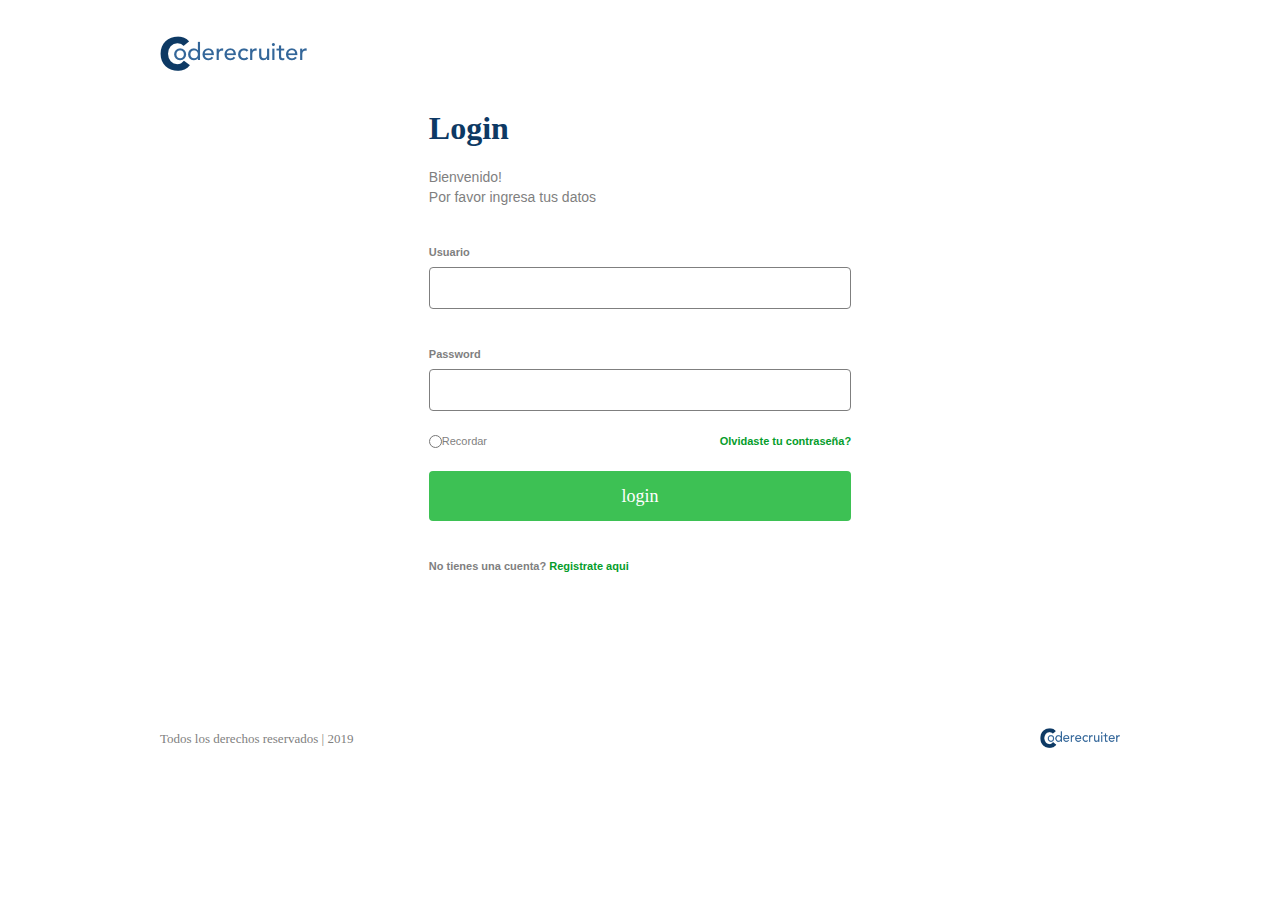
<file: login.html>
<!DOCTYPE html>
<html lang="en">
<head>
    <meta charset="UTF-8">
    <meta name="viewport" content="width=device-width, initial-scale=1.0">
    <meta http-equiv="X-UA-Compatible" content="ie=edge">
    <title>Document</title>
    <link rel="stylesheet" href="./styles/page/login/pag-login.css">
</head>
<body>
    <header class="header">
        <div class="container">
            <a class="header__logo" href="">
                <img src="./images/logo.png" alt="logo">
            </a>
        </div>
    </header>
    <main>
        <div class="container formulario">
            <form action="">
                <h1>Login</h1>
                <p class="ltf">Bienvenido! <br>
                    Por favor ingresa tus datos</p>
                <h3 class="lf">Usuario</h3>
                <input type="text" class="ip login">
                <h3 class="lf">Password</h3>
                <input type="text" class="ip login">
                <div class="d-flex jc-space-between ai-center">
                    <div class="d-flex jc-space-between ai-center">
                        <input type="radio" class="mgn">
                        <p class="lf">Recordar</p>
                    </div>
                    <h3 class="lf contra">Olvidaste tu contraseña?</h3>
                </div>
                <a class="button button--primary button--large login" href="">
                    login
                </a>
                <h3 class="lf">No tienes una cuenta? <a href=""class="contra">Registrate aqui</a> </h3>
            </form>
        </div>
    </main>
    <footer class="footer">
        <div class="container d-flex jc-space-between ai-center">
            <p>Todos los derechos reservados | 2019</p>
            <a href="">
                <img src="./images/logo.png" alt="logo" width="80">
            </a>
        </div>
    </footer>
</body>
</html>
</file>
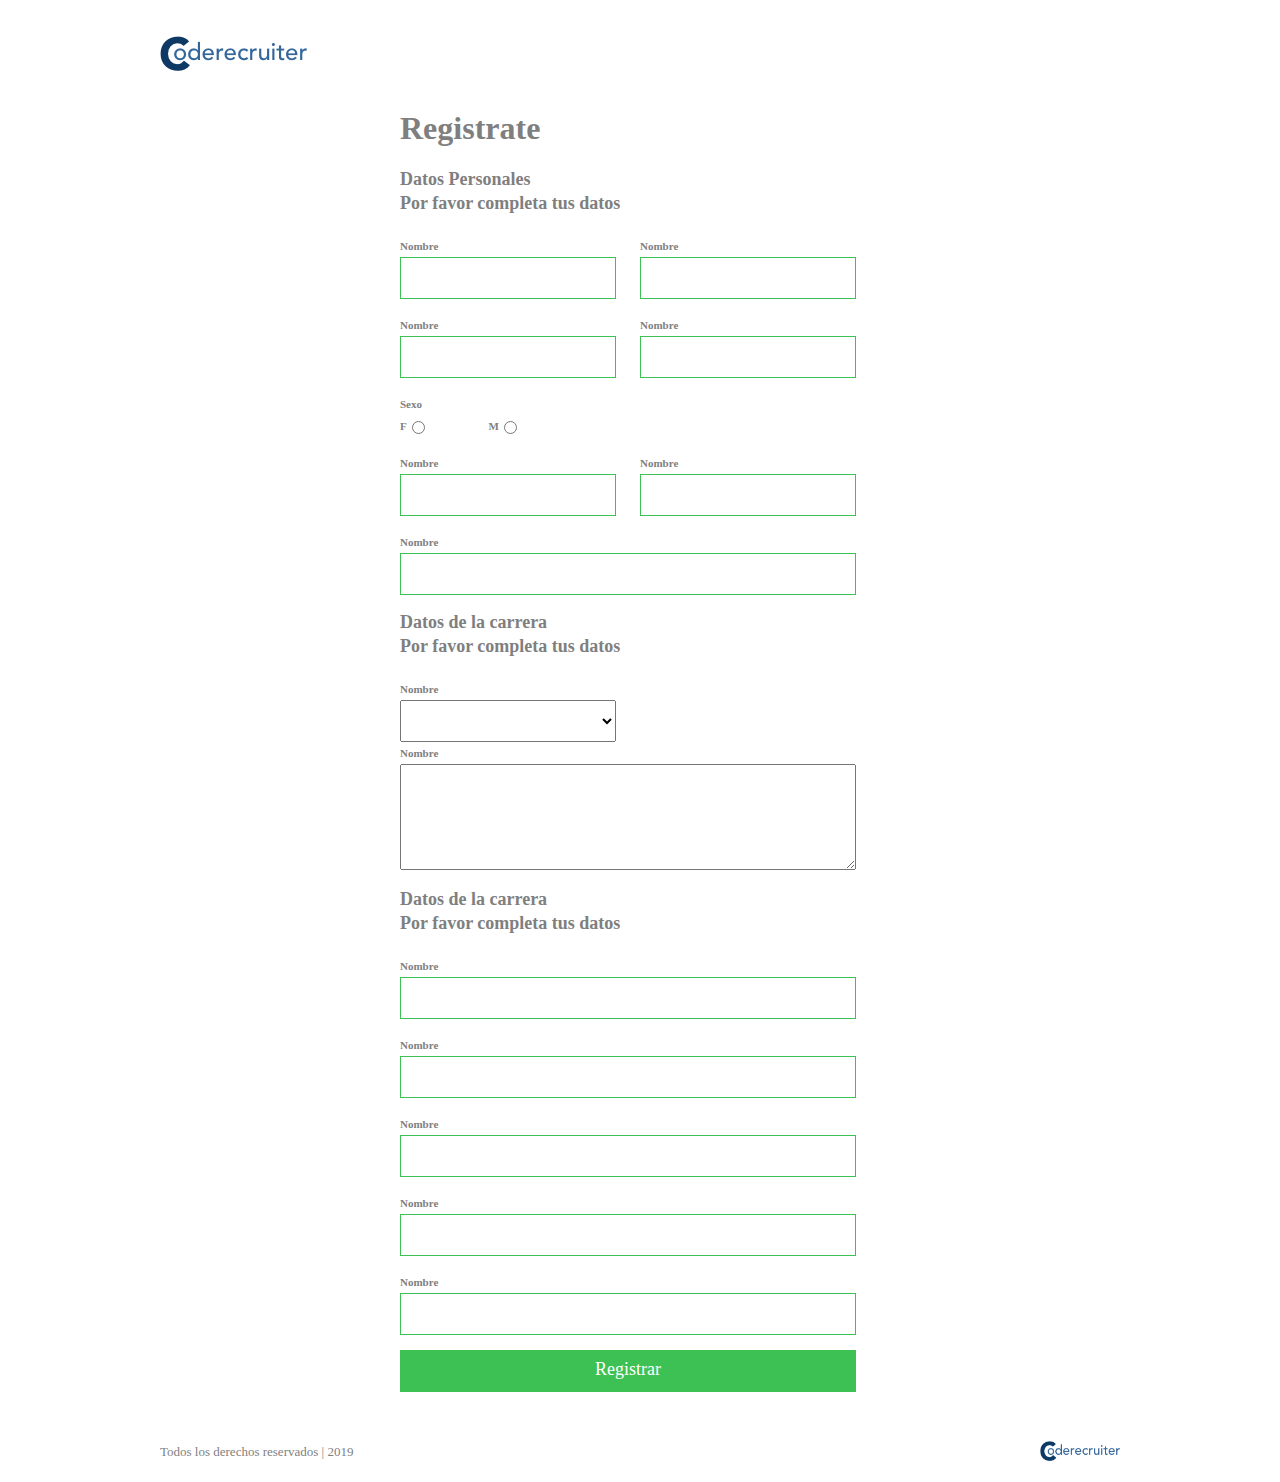
<file: registro.html>
<!DOCTYPE html>
<html lang="en">
<head>
    <meta charset="UTF-8">
    <meta name="viewport" content="width=device-width, initial-scale=1.0">
    <meta http-equiv="X-UA-Compatible" content="ie=edge">
    <title>Document</title>
    <link rel="stylesheet" href="./styles/page/registro/pag-registro.css">
</head>
<body>
    <header class="header">
        <div class="container">
            <a class="header__logo" href="">
                <img src="./images/logo.png" alt="logo">
            </a>
        </div>
    </header>
    <main>
        <div class="container">
            <div class="contenedor">
            <h1>Registrate</h1>
            <form action="" class=>
                <h5>Datos Personales <br>
                        Por favor completa tus datos</h5>
                <div class="row d-flex jc-space-between ai-center mb">
                    <div class="elemento">
                        <h6>Nombre</h6>
                        <input type="text" class="ip--adv">
                    </div>
                    <div class="elemento">
                        <h6>Nombre</h6>
                        <input type="text" class="ip--adv">
                    </div>
                </div>       
                <div class="row d-flex jc-space-between ai-center mb">
                    <div class="elemento">
                        <h6>Nombre</h6>
                        <input type="text" class="ip--adv">
                    </div>
                    <div class="elemento">
                        <h6>Nombre</h6>
                        <input type="text" class="ip--adv">
                    </div>
                </div>  
                <div class="mb">
                    <div class="elemento">
                        <h6>Sexo</h6>
                        <div class="elemento d-flex jc-space-between ai-center">
                            <div class="d-flex jc-space-between ai-center">
                                <h6>F</h6>
                                <input type="radio" class="radio d-flex jc-space-between ai-center">
                            </div>
                            <div class="d-flex jc-space-between ai-center">
                                <h6>M</h6>
                                <input type="radio" class="radio d-flex jc-space-between ai-center">
                            </div>
                        </div>
                    </div>
                </div>
                <div class="row d-flex jc-space-between ai-center mb">
                    <div class="elemento">
                        <h6>Nombre</h6>
                        <input type="text" class="ip--adv">
                    </div>
                    <div class="elemento">
                        <h6>Nombre</h6>
                        <input type="text" class="ip--adv">
                    </div>
                </div> 
                <div class="elemento elemento--total mb">
                    <h6>Nombre</h6>
                    <input type="text" class="ip--adv">
                </div>
                <h5>Datos de la carrera <br>
                    Por favor completa tus datos</h5>
                <div class="elemento">
                    <h6>Nombre</h6>
                    <select name="" id=""></select>
                </div>
                <div class="elemento mb">
                    <h6>Nombre</h6>
                    <textarea name="" id="" cols="30" rows="10"></textarea>
                </div>
                <h5>Datos de la carrera <br>
                    Por favor completa tus datos</h5>
                <div class="elemento elemento--total mb">
                    <h6>Nombre</h6>
                    <input type="text" class="ip--adv">
                </div>
                <div class="elemento elemento--total mb">
                        <h6>Nombre</h6>
                        <input type="text" class="ip--adv">
                </div>
                <div class="elemento elemento--total mb">
                        <h6>Nombre</h6>
                        <input type="text" class="ip--adv">
                </div>
                <div class="elemento elemento--total mb">
                        <h6>Nombre</h6>
                        <input type="text" class="ip--adv">
                </div>
                <div class="elemento elemento--total mb">
                        <h6>Nombre</h6>
                        <input type="text" class="ip--adv">
                </div>
                <a class="button button--primary button1 mb-30" href="">
                    Registrar
                </a>
            </form> 
            </div>
            
            
        </div>
    </main>
    <footer class="footer">
            <div class="container d-flex jc-space-between ai-center">
                <p>Todos los derechos reservados | 2019</p>
                <a href="">
                    <img src="./images/logo.png" alt="logo" width="80">
                </a>
            </div>
    </footer>
</body>
</html>
</file>
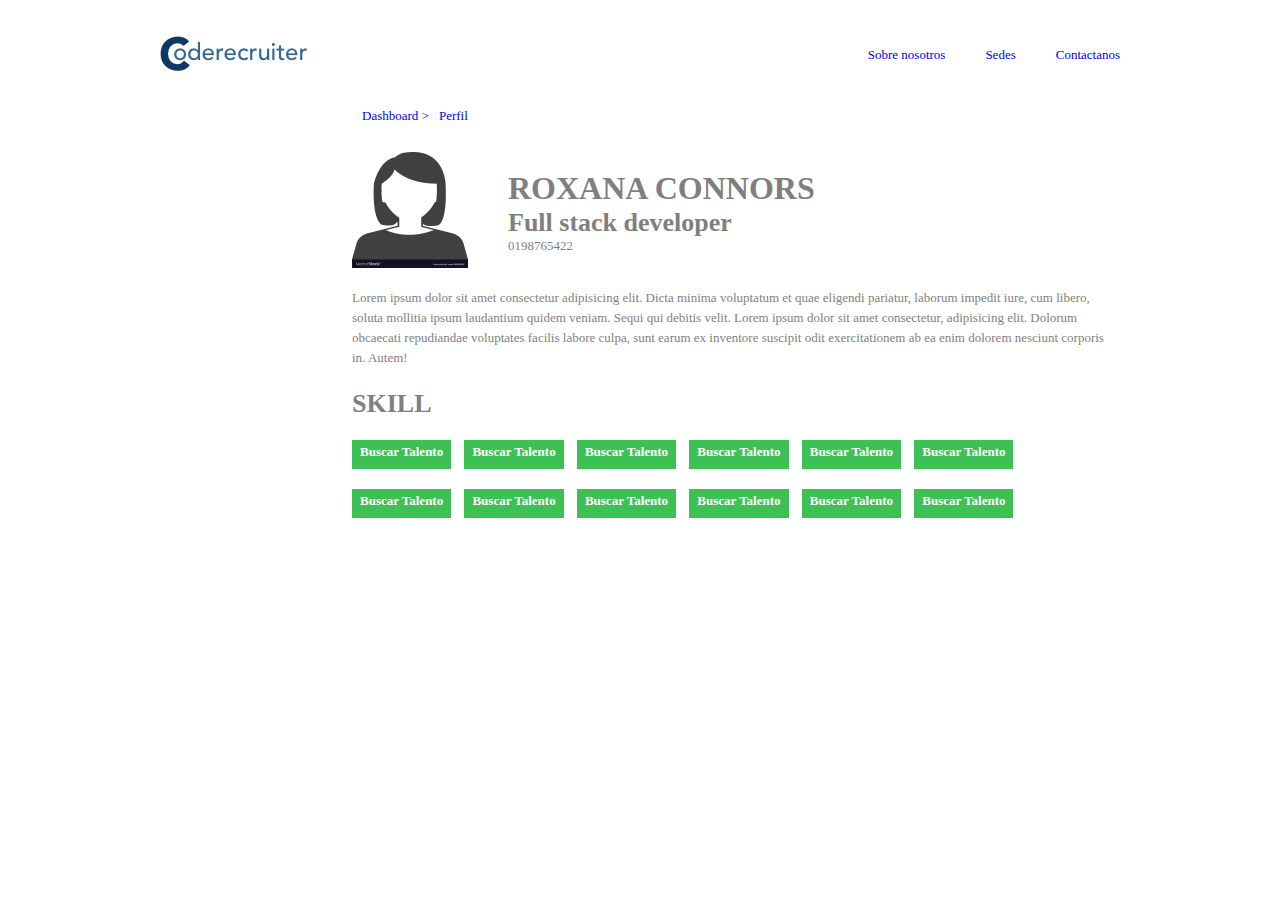
<file: sesion.html>
<!DOCTYPE html>
<html lang="en">
<head>
    <meta charset="UTF-8">
    <meta name="viewport" content="width=device-width, initial-scale=1.0">
    <meta http-equiv="X-UA-Compatible" content="ie=edge">
    <title>Document</title>
    <link rel="stylesheet" href="./styles/page/sesion/pag-sesion.css">
</head>
<body>
    <div class="grapper">
        <header class="header">
            <div class="container d-flex jc-space-between ai-center">
                <a class="header__logo" href="">
                    <img src="./images/logo.png" alt="logo">
                </a>
                <ul class="header__list d-flex jc-space-between ai-center">
                    <li>
                        <a href="#" class="mf-30">
                            Sobre nosotros
                        </a>
                    </li>
                    <li>
                        <a href="#" class="mf-30">
                            Sedes
                        </a>
                    </li>
                    <li>
                        <a href="#" class="mf-30">
                           Contactanos
                        </a>
                    </li>
                </ul>
            </div>
        </header>
        <main class="container grid">
            <aside>
               
            </aside>
            <div class="main__top">
                    <ul class="header__list d-flex  ai-center">
                            <li>
                                <a href="#" class="mf-30">
                                    Dashboard >
                                </a>
                            </li>
                            <li>
                                <a href="#" class="mf-30">
                                    Perfil
                                </a>
                            </li>
                    </ul>
                    <section>
                        <div class="mt d-flex  ai-center">
                            <img src="./images/woman.jpg" class="mr-10" alt="imagen">
                            <div class="info">
                                <h1>ROXANA CONNORS</h1>
                                <h2>Full stack developer</h2>
                                <ul>
                                    <li><a href=""><i class="fas fa-mobile-alt"></i></a></li>
                                    <li>0198765422</li>
                                </ul>
                                <ul class=" d-flex jc-space-between ai-center">
                                    <li><a href=""><i class="fab fa-facebook-square"></i></a></li>
                                    <li><a href=""><i class="fab fa-github"></i></a></li>
                                    <li><a href=""><i class="fab fa-twitter-square"></i></a></li>
                                    <li><a href=""><i class="fab fa-linkedin-in"></i></a></li>
                                    <li><a href=""><i class="fab fa-codepen"></i></a></li>
                                </ul>
                            </div>
                        </div>
                        <p>
                            Lorem ipsum dolor sit amet consectetur adipisicing elit. 
                            Dicta minima voluptatum et quae eligendi pariatur, laborum impedit iure, 
                            cum libero, soluta mollitia ipsum laudantium quidem veniam. Sequi qui debitis velit.
                            Lorem ipsum dolor sit amet consectetur, adipisicing elit. Dolorum obcaecati repudiandae 
                            voluptates facilis labore culpa, sunt earum ex inventore suscipit odit exercitationem ab 
                            ea enim dolorem nesciunt corporis in. Autem!
                        </p>
                        <h2>SKILL</h2>
                        <div class="skill">
                            <a class="button button--primary button--small" href="">
                                Buscar Talento
                            </a>
                             <a class="button button--primary button--small" href="">
                                Buscar Talento
                            </a>
                             <a class="button button--primary button--small" href="">
                                Buscar Talento
                            </a>
                            <a class="button button--primary button--small" href="">
                                Buscar Talento
                            </a>
                             <a class="button button--primary button--small" href="">
                                Buscar Talento
                            </a>
                             <a class="button button--primary button--small" href="">
                                Buscar Talento
                            </a>
                            <a class="button button--primary button--small" href="">
                                Buscar Talento
                            </a>
                             <a class="button button--primary button--small" href="">
                                Buscar Talento
                            </a>
                             <a class="button button--primary button--small" href="">
                                Buscar Talento
                            </a>
                            <a class="button button--primary button--small" href="">
                                Buscar Talento
                            </a>
                             <a class="button button--primary button--small" href="">
                                Buscar Talento
                            </a>
                             <a class="button button--primary button--small" href="">
                                Buscar Talento
                            </a>
                        </div>
                        <div>

                        </div>
                    </section>
            </div>
        </main>
    </div>
</body>
</html>
</file>
<file: styles/page/login/pag-login.css>
/********************************************************
* GLOBALS
********************************************************/
/**
 * URL
 */
/*
 * COLORS
 */
/**
 * FONT FAMILY
 */
/*
 * FONT SIZE
 */
/*
* LINE HEIGHT
*/
/*
* FONT SIZE - MEASURE
*/
/*
* FONTS - MARGIN
*/
/*
* MEDIA-QUERIES
*/
/********************************************************
* BUTTONS
********************************************************/
.container {
  max-width: 960px;
  width: 100%;
  margin: auto;
}

.mb {
  margin-bottom: 15px;
}

.mb-30 {
  margin-bottom: 30px;
}

.mr-10 {
  margin-right: 40px;
}

.mf-30 {
  margin-left: 30px;
}

.mt {
  margin-top: 30px;
}

.d-flex {
  display: -webkit-box;
  display: -ms-flexbox;
  display: flex;
}

.jc-space-between {
  -webkit-box-pack: justify;
      -ms-flex-pack: justify;
          justify-content: space-between;
}

.jc-center {
  -webkit-box-pack: center;
      -ms-flex-pack: center;
          justify-content: center;
}

.ai-center {
  -webkit-box-align: center;
      -ms-flex-align: center;
          align-items: center;
}

.fw-wrap {
  -ms-flex-wrap: wrap;
      flex-wrap: wrap;
}

/* http://meyerweb.com/eric/tools/css/reset/ 
   v2.0 | 20110126
   License: none (public domain)
*/
html, body, div, span, applet, object, iframe, h1, h2, h3, h4, h5, h6, p, blockquote, pre, a, abbr, acronym, address, big, cite, code, del, dfn, em, img, ins, kbd, q, s, samp, small, strike, strong, sub, sup, tt, var, b, u, i, center, dl, dt, dd, ol, ul, li, fieldset, form, label, legend, table, caption, tbody, tfoot, thead, tr, th, td, article, aside, canvas, details, embed, figure, figcaption, footer, header, hgroup, menu, nav, output, ruby, section, summary, time, mark, audio, video {
  margin: 0;
  padding: 0;
  border: 0;
  font-size: 100%;
  font: inherit;
  vertical-align: baseline;
}

/* HTML5 display-role reset for older browsers */
article, aside, details, figcaption, figure, footer, header, hgroup, menu, nav, section {
  display: block;
}

body {
  line-height: 1;
}

ol, ul {
  list-style: none;
}

blockquote, q {
  quotes: none;
}

blockquote:before, blockquote:after {
  content: '';
  content: none;
}

q:before, q:after {
  content: '';
  content: none;
}

table {
  border-collapse: collapse;
  border-spacing: 0;
}

@font-face {
  font-family: 'Exo';
  src: url("http://127.0.0.1:5500/styles/fonts/exo/Exo-Bold.woff2") format("woff2"), url("http://127.0.0.1:5500/styles/fonts/exo/Exo-Bold.woff") format("woff");
  font-weight: bold;
  font-style: normal;
}

@font-face {
  font-family: 'Exo';
  src: url("http://127.0.0.1:5500/styles/fonts/exo/Exo-Regular.woff2") format("woff2"), url("http://127.0.0.1:5500/styles/fonts/exo/Exo-Regular.woff") format("woff");
  font-weight: normal;
  font-style: normal;
}

* {
  -webkit-box-sizing: border-box;
          box-sizing: border-box;
}

html {
  font-size: 62.5%;
}

body {
  font-family: exo;
  font-size: 1.3rem;
  color: #7f7f7f;
}

a {
  text-decoration: none;
}

h1,
h2,
h3,
h4,
h5,
h6 {
  font-family: exo;
  font-weight: bold;
}

h1 {
  font-size: 3.2rem;
  line-height: 3.8rem;
  margin-bottom: 2rem;
}

h2 {
  font-size: 2.6rem;
  line-height: 3.2rem;
  margin-bottom: 2rem;
}

h3 {
  font-size: 2.4rem;
  line-height: 3rem;
  margin-bottom: 2rem;
}

h4 {
  font-size: 2rem;
  line-height: 2.6rem;
  margin-bottom: 2rem;
}

h5 {
  font-size: 1.8rem;
  line-height: 2.4rem;
  margin-bottom: 2rem;
}

h6 {
  font-size: 1.6rem;
  line-height: 2.2rem;
  margin-bottom: 2rem;
}

p {
  font-size: 1.3rem;
  line-height: 2rem;
  margin: 2rem 0;
}

.lf {
  font-size: 1.1rem;
  color: #7f7f7f;
  font-family: arial;
}

.ltf {
  font-family: arial;
  font-size: 1.4rem;
  line-height: 2rem;
}

.button {
  display: inline-block;
  padding: 10px 16px;
  color: #fff;
  font-size: 1.3rem;
  border-radius: 30px;
}

.button--primary {
  background-color: #3dc154;
}

.button--secondary {
  background-color: #ffba7a;
}

.button--small {
  font-size: 1.1rem;
  padding: 5px 8px;
  font-size: 1.1rem;
}

.button--medium {
  padding: 8px 14px;
  font-size: 1.3rem;
}

.button--large {
  padding: 25px 50px;
  font-size: 1.8rem;
}

.ip {
  width: 307px;
  height: 42px;
  border-radius: 4px;
  border: solid 1px #7f7f7f;
}

.ip--danger {
  border: solid 1px;
}

.ip--adv {
  border: solid 1px #3dc154;
}

.card {
  display: -webkit-box;
  display: -ms-flexbox;
  display: flex;
  -webkit-box-orient: vertical;
  -webkit-box-direction: normal;
      -ms-flex-direction: column;
          flex-direction: column;
  -webkit-box-pack: justify;
      -ms-flex-pack: justify;
          justify-content: space-between;
  border: solid 1px #d8d8d8;
  border-radius: 8px;
  text-align: center;
  height: 222px;
  padding: 10px 0;
}

.card img {
  border-radius: 100%;
  margin-bottom: 10px;
}

.card h2 {
  font-size: 14px;
  line-height: 18px;
  margin: 0;
}

.card h3 {
  font-size: 11px;
  line-height: 14px;
  font-family: Arial, Helvetica, sans-serif;
}

.card__bottom__phone {
  margin-bottom: 10px;
  border-bottom: 1px solid #cdcdcd;
  padding-bottom: 10px;
  margin-left: 10px;
  margin-right: 10px;
}

.card__bottom__social {
  font-size: 16px;
}

.card__bottom__phone li, .card__bottom__social li {
  margin-left: 10px;
}

.header {
  padding: 36px 0 36px 0;
}

.header__list li {
  margin-left: 10px;
  color: #0d3964;
}

.formulario {
  width: 33%;
  height: 600px;
}

.login {
  width: 100%;
  text-align: center;
}

h3 {
  margin-top: 3rem;
  margin-bottom: 0;
}

.button {
  border-radius: 4px;
  height: 38px;
  line-height: 0.1;
}

h1 {
  color: #0d3964;
}

.mgn {
  margin: 2rem 0;
}

.contra {
  margin: 0;
  color: #059d2b;
}
/*# sourceMappingURL=pag-login.css.map */
</file>
<file: styles/page/registro/pag-registro.css>
/********************************************************
* GLOBALS
********************************************************/
/**
 * URL
 */
/*
 * COLORS
 */
/**
 * FONT FAMILY
 */
/*
 * FONT SIZE
 */
/*
* LINE HEIGHT
*/
/*
* FONT SIZE - MEASURE
*/
/*
* FONTS - MARGIN
*/
/*
* MEDIA-QUERIES
*/
/********************************************************
* BUTTONS
********************************************************/
.container {
  max-width: 960px;
  width: 100%;
  margin: auto;
}

.mb {
  margin-bottom: 15px;
}

.mb-30 {
  margin-bottom: 30px;
}

.mr-10 {
  margin-right: 40px;
}

.mf-30 {
  margin-left: 30px;
}

.mt {
  margin-top: 30px;
}

.d-flex {
  display: -webkit-box;
  display: -ms-flexbox;
  display: flex;
}

.jc-space-between {
  -webkit-box-pack: justify;
      -ms-flex-pack: justify;
          justify-content: space-between;
}

.jc-center {
  -webkit-box-pack: center;
      -ms-flex-pack: center;
          justify-content: center;
}

.ai-center {
  -webkit-box-align: center;
      -ms-flex-align: center;
          align-items: center;
}

.fw-wrap {
  -ms-flex-wrap: wrap;
      flex-wrap: wrap;
}

/* http://meyerweb.com/eric/tools/css/reset/ 
   v2.0 | 20110126
   License: none (public domain)
*/
html, body, div, span, applet, object, iframe, h1, h2, h3, h4, h5, h6, p, blockquote, pre, a, abbr, acronym, address, big, cite, code, del, dfn, em, img, ins, kbd, q, s, samp, small, strike, strong, sub, sup, tt, var, b, u, i, center, dl, dt, dd, ol, ul, li, fieldset, form, label, legend, table, caption, tbody, tfoot, thead, tr, th, td, article, aside, canvas, details, embed, figure, figcaption, footer, header, hgroup, menu, nav, output, ruby, section, summary, time, mark, audio, video {
  margin: 0;
  padding: 0;
  border: 0;
  font-size: 100%;
  font: inherit;
  vertical-align: baseline;
}

/* HTML5 display-role reset for older browsers */
article, aside, details, figcaption, figure, footer, header, hgroup, menu, nav, section {
  display: block;
}

body {
  line-height: 1;
}

ol, ul {
  list-style: none;
}

blockquote, q {
  quotes: none;
}

blockquote:before, blockquote:after {
  content: '';
  content: none;
}

q:before, q:after {
  content: '';
  content: none;
}

table {
  border-collapse: collapse;
  border-spacing: 0;
}

@font-face {
  font-family: 'Exo';
  src: url("http://127.0.0.1:5500/styles/fonts/exo/Exo-Bold.woff2") format("woff2"), url("http://127.0.0.1:5500/styles/fonts/exo/Exo-Bold.woff") format("woff");
  font-weight: bold;
  font-style: normal;
}

@font-face {
  font-family: 'Exo';
  src: url("http://127.0.0.1:5500/styles/fonts/exo/Exo-Regular.woff2") format("woff2"), url("http://127.0.0.1:5500/styles/fonts/exo/Exo-Regular.woff") format("woff");
  font-weight: normal;
  font-style: normal;
}

* {
  -webkit-box-sizing: border-box;
          box-sizing: border-box;
}

html {
  font-size: 62.5%;
}

body {
  font-family: exo;
  font-size: 1.3rem;
  color: #7f7f7f;
}

a {
  text-decoration: none;
}

h1,
h2,
h3,
h4,
h5,
h6 {
  font-family: exo;
  font-weight: bold;
}

h1 {
  font-size: 3.2rem;
  line-height: 3.8rem;
  margin-bottom: 2rem;
}

h2 {
  font-size: 2.6rem;
  line-height: 3.2rem;
  margin-bottom: 2rem;
}

h3 {
  font-size: 2.4rem;
  line-height: 3rem;
  margin-bottom: 2rem;
}

h4 {
  font-size: 2rem;
  line-height: 2.6rem;
  margin-bottom: 2rem;
}

h5 {
  font-size: 1.8rem;
  line-height: 2.4rem;
  margin-bottom: 2rem;
}

h6 {
  font-size: 1.6rem;
  line-height: 2.2rem;
  margin-bottom: 2rem;
}

p {
  font-size: 1.3rem;
  line-height: 2rem;
  margin: 2rem 0;
}

.lf {
  font-size: 1.1rem;
  color: #7f7f7f;
  font-family: arial;
}

.ltf {
  font-family: arial;
  font-size: 1.4rem;
  line-height: 2rem;
}

.button {
  display: inline-block;
  padding: 10px 16px;
  color: #fff;
  font-size: 1.3rem;
  border-radius: 30px;
}

.button--primary {
  background-color: #3dc154;
}

.button--secondary {
  background-color: #ffba7a;
}

.button--small {
  font-size: 1.1rem;
  padding: 5px 8px;
  font-size: 1.1rem;
}

.button--medium {
  padding: 8px 14px;
  font-size: 1.3rem;
}

.button--large {
  padding: 25px 50px;
  font-size: 1.8rem;
}

.ip {
  width: 307px;
  height: 42px;
  border-radius: 4px;
  border: solid 1px #7f7f7f;
}

.ip--danger {
  border: solid 1px;
}

.ip--adv {
  border: solid 1px #3dc154;
}

.card {
  display: -webkit-box;
  display: -ms-flexbox;
  display: flex;
  -webkit-box-orient: vertical;
  -webkit-box-direction: normal;
      -ms-flex-direction: column;
          flex-direction: column;
  -webkit-box-pack: justify;
      -ms-flex-pack: justify;
          justify-content: space-between;
  border: solid 1px #d8d8d8;
  border-radius: 8px;
  text-align: center;
  height: 222px;
  padding: 10px 0;
}

.card img {
  border-radius: 100%;
  margin-bottom: 10px;
}

.card h2 {
  font-size: 14px;
  line-height: 18px;
  margin: 0;
}

.card h3 {
  font-size: 11px;
  line-height: 14px;
  font-family: Arial, Helvetica, sans-serif;
}

.card__bottom__phone {
  margin-bottom: 10px;
  border-bottom: 1px solid #cdcdcd;
  padding-bottom: 10px;
  margin-left: 10px;
  margin-right: 10px;
}

.card__bottom__social {
  font-size: 16px;
}

.card__bottom__phone li, .card__bottom__social li {
  margin-left: 10px;
}

.header {
  padding: 36px 0 36px 0;
}

.header__list li {
  margin-left: 10px;
  color: #0d3964;
}

.contenedor {
  width: 50%;
  margin: auto;
}

.row {
  width: 100%;
}

.elemento {
  width: 50%;
}

.elemento h6 {
  font-size: 1.1rem;
  margin-bottom: 0;
}

.elemento input, .elemento select {
  width: 90%;
  height: 42px;
}

.elemento .radio {
  width: 13px;
  height: 13px;
}

.elemento--total {
  width: 100%;
}

.elemento--total input {
  width: 95%;
}

.elemento textarea {
  width: 190%;
  height: 106px;
  resize: horizontal;
}

.button1 {
  width: 95%;
  height: 42px;
  border-radius: 0;
  text-align: center;
  font-size: 18px;
}
/*# sourceMappingURL=pag-registro.css.map */
</file>
<file: styles/page/sesion/pag-sesion.css>
/********************************************************
* GLOBALS
********************************************************/
/**
 * URL
 */
/*
 * COLORS
 */
/**
 * FONT FAMILY
 */
/*
 * FONT SIZE
 */
/*
* LINE HEIGHT
*/
/*
* FONT SIZE - MEASURE
*/
/*
* FONTS - MARGIN
*/
/*
* MEDIA-QUERIES
*/
/********************************************************
* BUTTONS
********************************************************/
.container {
  max-width: 960px;
  width: 100%;
  margin: auto;
}

.mb {
  margin-bottom: 15px;
}

.mb-30 {
  margin-bottom: 30px;
}

.mr-10 {
  margin-right: 40px;
}

.mf-30 {
  margin-left: 30px;
}

.mt {
  margin-top: 30px;
}

.d-flex {
  display: -webkit-box;
  display: -ms-flexbox;
  display: flex;
}

.jc-space-between {
  -webkit-box-pack: justify;
      -ms-flex-pack: justify;
          justify-content: space-between;
}

.jc-center {
  -webkit-box-pack: center;
      -ms-flex-pack: center;
          justify-content: center;
}

.ai-center {
  -webkit-box-align: center;
      -ms-flex-align: center;
          align-items: center;
}

.fw-wrap {
  -ms-flex-wrap: wrap;
      flex-wrap: wrap;
}

/* http://meyerweb.com/eric/tools/css/reset/ 
   v2.0 | 20110126
   License: none (public domain)
*/
html, body, div, span, applet, object, iframe, h1, h2, h3, h4, h5, h6, p, blockquote, pre, a, abbr, acronym, address, big, cite, code, del, dfn, em, img, ins, kbd, q, s, samp, small, strike, strong, sub, sup, tt, var, b, u, i, center, dl, dt, dd, ol, ul, li, fieldset, form, label, legend, table, caption, tbody, tfoot, thead, tr, th, td, article, aside, canvas, details, embed, figure, figcaption, footer, header, hgroup, menu, nav, output, ruby, section, summary, time, mark, audio, video {
  margin: 0;
  padding: 0;
  border: 0;
  font-size: 100%;
  font: inherit;
  vertical-align: baseline;
}

/* HTML5 display-role reset for older browsers */
article, aside, details, figcaption, figure, footer, header, hgroup, menu, nav, section {
  display: block;
}

body {
  line-height: 1;
}

ol, ul {
  list-style: none;
}

blockquote, q {
  quotes: none;
}

blockquote:before, blockquote:after {
  content: '';
  content: none;
}

q:before, q:after {
  content: '';
  content: none;
}

table {
  border-collapse: collapse;
  border-spacing: 0;
}

@font-face {
  font-family: 'Exo';
  src: url("http://127.0.0.1:5500/styles/fonts/exo/Exo-Bold.woff2") format("woff2"), url("http://127.0.0.1:5500/styles/fonts/exo/Exo-Bold.woff") format("woff");
  font-weight: bold;
  font-style: normal;
}

@font-face {
  font-family: 'Exo';
  src: url("http://127.0.0.1:5500/styles/fonts/exo/Exo-Regular.woff2") format("woff2"), url("http://127.0.0.1:5500/styles/fonts/exo/Exo-Regular.woff") format("woff");
  font-weight: normal;
  font-style: normal;
}

* {
  -webkit-box-sizing: border-box;
          box-sizing: border-box;
}

html {
  font-size: 62.5%;
}

body {
  font-family: exo;
  font-size: 1.3rem;
  color: #7f7f7f;
}

a {
  text-decoration: none;
}

h1,
h2,
h3,
h4,
h5,
h6 {
  font-family: exo;
  font-weight: bold;
}

h1 {
  font-size: 3.2rem;
  line-height: 3.8rem;
  margin-bottom: 2rem;
}

h2 {
  font-size: 2.6rem;
  line-height: 3.2rem;
  margin-bottom: 2rem;
}

h3 {
  font-size: 2.4rem;
  line-height: 3rem;
  margin-bottom: 2rem;
}

h4 {
  font-size: 2rem;
  line-height: 2.6rem;
  margin-bottom: 2rem;
}

h5 {
  font-size: 1.8rem;
  line-height: 2.4rem;
  margin-bottom: 2rem;
}

h6 {
  font-size: 1.6rem;
  line-height: 2.2rem;
  margin-bottom: 2rem;
}

p {
  font-size: 1.3rem;
  line-height: 2rem;
  margin: 2rem 0;
}

.lf {
  font-size: 1.1rem;
  color: #7f7f7f;
  font-family: arial;
}

.ltf {
  font-family: arial;
  font-size: 1.4rem;
  line-height: 2rem;
}

.button {
  display: inline-block;
  padding: 10px 16px;
  color: #fff;
  font-size: 1.3rem;
  border-radius: 30px;
}

.button--primary {
  background-color: #3dc154;
}

.button--secondary {
  background-color: #ffba7a;
}

.button--small {
  font-size: 1.1rem;
  padding: 5px 8px;
  font-size: 1.1rem;
}

.button--medium {
  padding: 8px 14px;
  font-size: 1.3rem;
}

.button--large {
  padding: 25px 50px;
  font-size: 1.8rem;
}

.ip {
  width: 307px;
  height: 42px;
  border-radius: 4px;
  border: solid 1px #7f7f7f;
}

.ip--danger {
  border: solid 1px;
}

.ip--adv {
  border: solid 1px #3dc154;
}

.card {
  display: -webkit-box;
  display: -ms-flexbox;
  display: flex;
  -webkit-box-orient: vertical;
  -webkit-box-direction: normal;
      -ms-flex-direction: column;
          flex-direction: column;
  -webkit-box-pack: justify;
      -ms-flex-pack: justify;
          justify-content: space-between;
  border: solid 1px #d8d8d8;
  border-radius: 8px;
  text-align: center;
  height: 222px;
  padding: 10px 0;
}

.card img {
  border-radius: 100%;
  margin-bottom: 10px;
}

.card h2 {
  font-size: 14px;
  line-height: 18px;
  margin: 0;
}

.card h3 {
  font-size: 11px;
  line-height: 14px;
  font-family: Arial, Helvetica, sans-serif;
}

.card__bottom__phone {
  margin-bottom: 10px;
  border-bottom: 1px solid #cdcdcd;
  padding-bottom: 10px;
  margin-left: 10px;
  margin-right: 10px;
}

.card__bottom__social {
  font-size: 16px;
}

.card__bottom__phone li, .card__bottom__social li {
  margin-left: 10px;
}

.header {
  padding: 36px 0 36px 0;
}

.header__list li {
  margin-left: 10px;
  color: #0d3964;
}

ul {
  list-style: none;
}

.grid {
  display: -ms-grid;
  display: grid;
  -ms-grid-columns: 20% 1fr;
      grid-template-columns: 20% 1fr;
}

.main__top a {
  margin: 0;
}

.skill a {
  margin-bottom: 20px;
  margin-right: 10px;
  height: 29px;
  border-radius: 0;
  font-size: 13px;
  text-align: center;
  font-weight: bold;
}

.info h1, .info h2 {
  margin: 0;
}
/*# sourceMappingURL=pag-sesion.css.map */
</file>
